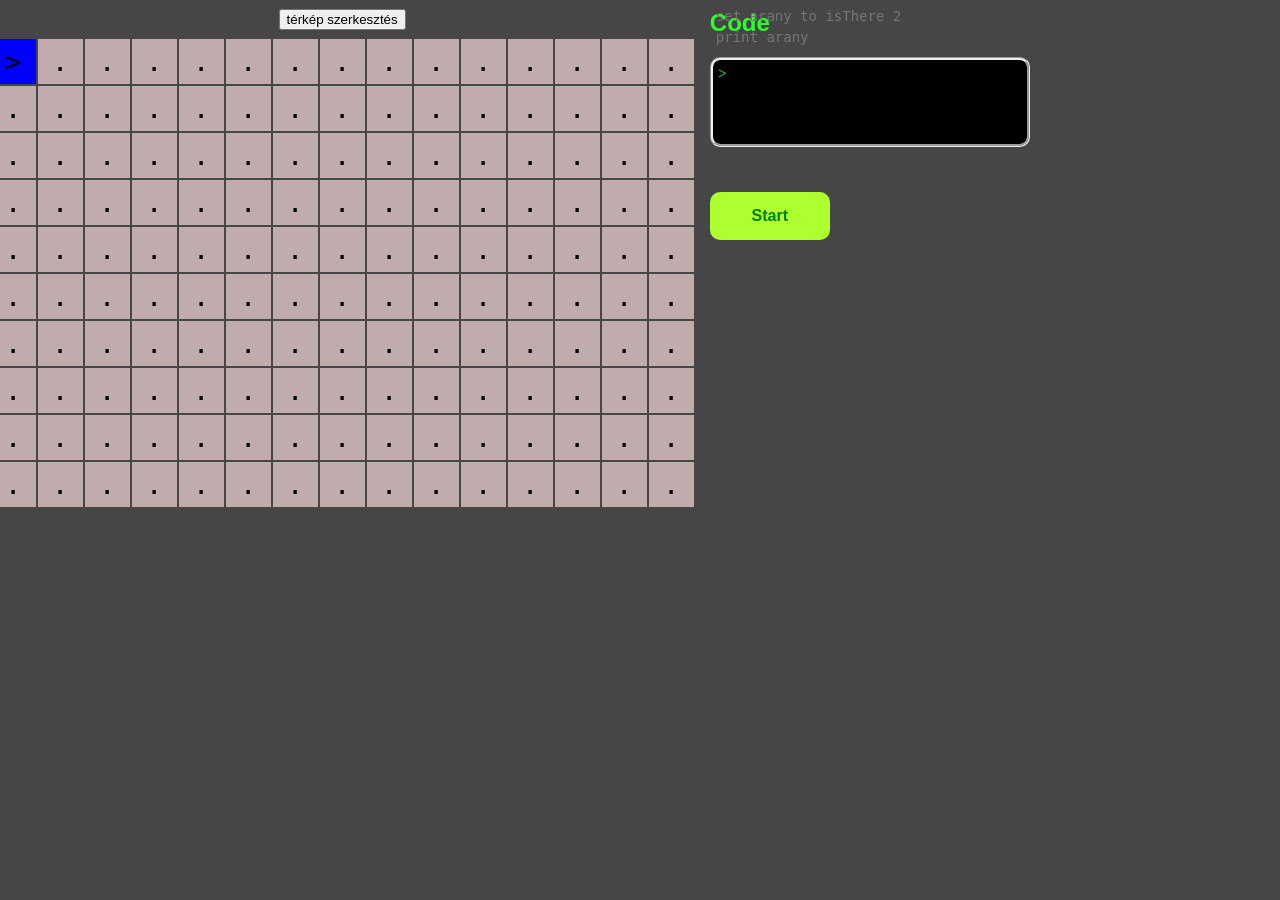
<file: mainScreen/index.html>
<!DOCTYPE html>
<html lang="en">
<head>
    <meta charset="UTF-8">
    <meta name="viewport" content="width=device-width, initial-scale=1.0">
    <title>Miner script</title>
    <link rel="stylesheet" href="style.css">
    
    <script type="module" src="ui.js" defer></script>
    <script type="module" src="readFile.js" defer></script>
    <script type="module" src="robot.js" defer></script>
    <script type="module" src="code.js" defer></script>
    <script type="module" src="mapChange.js" defer></script>
</head>
<body>
    <div id="parentDiv">
        <div id="map">
        <div id="topBar">
            <button id="mapChangeButton">térkép szerkesztés</button>

            <div id="editorTools" class="hidden">
                <button id="importBtn">import</button>
                <input type="file" id="fileInput" accept=".txt" style="display: none;">
                <button id="exportBtn">export</button>
                
                <span id="sizeInputs">
                    x <input type="number" id="mapXInput" value="10" min="1" max="15">
                    y <input type="number" id="mapYInput" value="15" min="1" max="15">
                </span>
            </div>
        </div>

        <div id="table"></div>

        <div id="palette" class="hidden">
            <button data-type=".">.</button>
            <button data-type="#">#</button>
            <button data-type="@">@</button>
            <button data-type="robot">></button>
        </div>
    </div>

        <div id="codingSide">
            <h2 id="codeTitle">Code</h2>
            <div id="terminal">></div>
            <textarea id="codeInput" spellcheck="false" placeholder="set arany to isThere 2&#10;print arany"></textarea> <br>
            <button id="startTheCodeButton" class="btn btn-primary">Start</button>
        </div>
    </div>
</body>
</html>
</file>
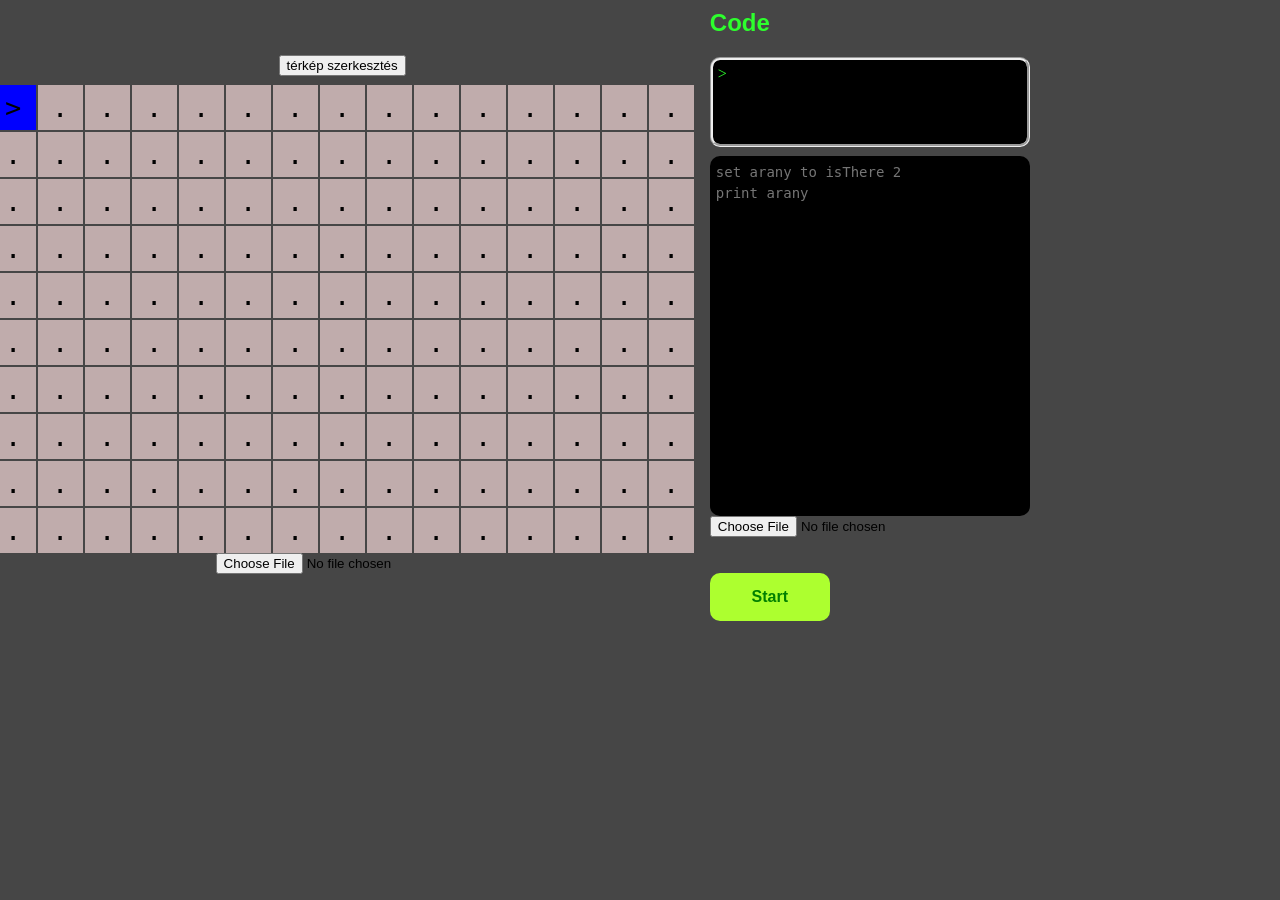
<file: mainScreen/az_index_php_ba_dolgozz.html>
<!DOCTYPE html>
<html lang="en">
<head>
    <meta charset="UTF-8">
    <meta name="viewport" content="width=device-width, initial-scale=1.0">
    
    <title>Falcons' Miner script</title>

    <script type="module" src="ui.js"  defer></script>
    <script type="module" src="readFile.js" defer></script>
    <script type="module" src="robot.js" defer></script>
    <script type="module" src="code.js" defer></script>
    <script type="module" src="mapChange.js" defer></script>

    <link rel="stylesheet" href="style.css">
</head>
<body>
    <div id="parentDiv">
        <div id="map">
            <div id="topBar">
                <button id="mapChangeButton">térkép szerkesztés</button>

                <div id="editorTools" class="hidden">
                    <button id="uploadBtn">mentés</button>
                    <button id="importBtn">import</button>
                    <input type="file" id="fileInput" accept=".txt" style="display: none;">
                    <button id="exportBtn">export</button>
                    
                    <span id="sizeInputs">
                        x <input type="number" id="mapXInput" value="10" min="1" max="15">
                        y <input type="number" id="mapYInput" value="15" min="1" max="15">
                    </span>
                </div>
            </div>

            <div id="table"></div>
            <input type="file" id="mapInput" accept=".txt,.map">

            <div id="palette" class="hidden">
                <button data-type=".">.</button>
                <button data-type="#">#</button>
                <button data-type="@">@</button>
                <button data-type="robot">></button>
            </div>
        </div>

        <div id="codingSide">
            <h2 id="codeTitle">Code</h2>
            <div id="terminal">></div>
            <div id="editor">
                <div id="highlightLayer"></div>
                <textarea id="codeInput" spellcheck="false" placeholder="set arany to isThere 2&#10;print arany"></textarea>
            </div>
            <input type="file" id="codeFileInp" accept=".txt,.ms,.minescript">
            <br>
            <button id="startTheCodeButton" class="btn btn-primary">Start</button>
        </div>
    </div>
</body>
</html>
</file>
<file: mainScreen/style.css>
* {
    box-sizing: border-box;
}

html, body {
    margin: 0;
    width: 100%;
    height: 100%;
}

body {
    background-color: rgb(70, 70, 70);
    display: grid;
    grid-template-rows: 9vh minmax(0, 1fr) 5vh;
    height: 100vh;
    overflow: hidden;
}

header {
    background-color: rgb(35, 35, 35);
    color: white;
    padding: 0 3vw;
    display: flex;
    align-items: center;
    justify-content: space-between;
    font-family: 'Segoe UI', sans-serif;
    font-size: 1.3rem;
    position: relative;
    z-index: 10;
}

#palyaBetoltesContainer {
    display: flex;
    align-items: center;
}

#palyaBetoltesButton {
    cursor: pointer;
    padding: 9px 16px;
    border: 1px solid rgb(100, 100, 100);
    border-radius: 6px;
    background-color: rgb(55, 55, 55);
    color: white;
    font-size: 1rem;
}

#palyaBetoltesButton:hover {
    background-color: rgb(75, 75, 75);
}

#palyaDialog {
    position: fixed;
    margin: auto;
    padding: 25px;
    width: min(350px, 85vw);
    border: 1px solid rgb(100, 100, 100);
    border-radius: 10px;
    background-color: rgb(35, 35, 35);
    color: white;
    font-family: 'Segoe UI', sans-serif;
}

#palyaDialog::backdrop {
    background-color: rgba(0, 0, 0, 0.7);
}

#palyaDialog h2 {
    margin-top: 0;
    font-size: 1.3rem;
}

#palyaSelect {
    width: 100%;
    padding: 10px;
    margin: 10px 0 20px;
    border-radius: 5px;
    background-color: rgb(55, 55, 55);
    color: white;
    border: 1px solid gray;
}

#palyaDialogButtons {
    display: flex;
    justify-content: flex-end;
    gap: 10px;
}

#palyaDialogButtons button {
    cursor: pointer;
    padding: 8px 14px;
    border: none;
    border-radius: 5px;
    background-color: rgb(65, 65, 65);
    color: white;
}

#palyaDialogButtons button:hover {
    background-color: rgb(90, 90, 90);
}

main {
    min-height: 0;
    padding: 2vh 2vw;
}

#parentDiv {
    display: grid;
    grid-template-columns: 1.2fr 1fr;
    gap: 2vw;
    height: 100%;
}

#map {
    min-width: 0;
    display: flex;
    flex-direction: column;
    justify-content: center;
    align-items: center;
}

#table {
    display: flex;
    flex-direction: column;
    gap: 2px;
}

.row {
    display: flex;
    flex-direction: row;
    gap: 2px;
}

.cell {
    height: 5vh;
    width: 5vh;
    background-color: rgb(192, 172, 172);
    flex-shrink: 0;
    font-family: monospace;
    align-content: center;
    text-align: center;
    font-size: 3vh;
    overflow: hidden;
}

/* .emptyCell{
    
} */

.robot {
    background-color: blue;
    /* color: rgb(45, 255, 45); */
}

.gold {
    background-color: gold;
}

.bedrock{
    background-color:grey;
}

#codeTitle{
    margin-top: 1vh;
    font-family: 'Segoe UI', Tahoma, Geneva, Verdana, sans-serif;
    color: rgb(45, 255, 45);
}

#terminal {
    background-color: black;
    color: rgb(45, 255, 45);
    border-radius: 10px;
    padding-left: 5px;
    padding-top: 5px;
    border-style: groove;
    width: 25vw;
    height: 10vh;
    margin-bottom: 1vh;
}

#codeInput {
    background-color: black;
    color: rgb(45, 255, 45);
    border-radius: 10px;
    padding-left: 5px;
    padding-top: 5px;
    width: 25vw;
    height: 40vh;
    border: none;
    font-family: monospace;
    resize: none;
}

#startTheCodeButton {
    margin-top: 1vh;
    background-color: greenyellow;
    color: green;
    font-size: 1rem;
    font-family: 'Segoe UI', sans-serif;
    font-weight: 700;
    border-radius: 10px;
    border: none;
    padding: 15px 30px;
    min-width: 120px;
    cursor: pointer;
    transition: 0.2s;
    margin-top: 2vh;
}

#startTheCodeButton:hover {
    background-color: #9acd32;
}

#codingSide {
    position: relative;
    display: flex;
    flex-direction: column;
    align-items: flex-start;
}

#topBar {
    display: flex;
    gap: 10px;
    align-items: center;
    margin-top: 1vh;
    margin-bottom: 1vh;
}

#editorTools {
    display: flex;
    gap: 10px;
    align-items: center;
}

#sizeInputs input {
    width: 50px;
    text-align: center;
    background-color: black;
    color: rgb(45, 255, 45);
    border: 1px solid rgb(45, 255, 45);
    border-radius: 5px;
}

#palette {
    display: flex;
    gap: 10px;
    margin-top: 10px;
}

#palette button {
    width: 40px;
    height: 40px;
    font-size: 18px;
    background-color: black;
    color: rgb(45, 255, 45);
    border: 1px solid rgb(45, 255, 45);
    border-radius: 5px;
    cursor: pointer;
}

.hidden {
    display: none !important;
}

#editor {
    position: relative;
    width: 25vw;
    height: 40vh;
}

#highlightLayer,
#codeInput {
    position: absolute;
    inset: 0;

    box-sizing: border-box;
    width: 100%;
    height: 100%;

    font-family: monospace;
    font-size: 14px;
    line-height: 1.5;

    padding: 5px;
    border: 1px solid transparent;
    border-radius: 10px;

    white-space: pre;
    overflow: auto;
}

#highlightLayer {
    z-index: 1;
    pointer-events: none;
    color: transparent;
    background: black;
}

#codeInput {
    z-index: 2;
    resize: none;
    background: transparent;
    color: rgb(45, 255, 45);
    outline: none;
}

.highlighted-line {
    background-color: #555;
}


/* FOOTER */

footer {
    background-color: rgb(35, 35, 35);
    color: white;
    display: flex;
    align-items: center;
    justify-content: center;
    font-family: 'Segoe UI', sans-serif;
    font-size: 0.85rem;
}

/* PROFILE MENU */

#profileContainer {
    position: relative;
}

#profil {
    padding: 10px 20px;
    cursor: pointer;
    border: none;
    border-radius: 8px;
}

#profileMenu {
    position: absolute;
    right: 0;
    top: calc(100% + 10px);
    background-color: rgb(35, 35, 35);
    border: 1px solid gray;
    border-radius: 10px;
    padding: 12px;
    min-width: 170px;
    display: flex;
    flex-direction: column;
    gap: 10px;
}

#profileMenu a,
#profileMenu button {
    color: white;
    background: none;
    border: none;
    text-decoration: none;
    text-align: left;
    padding: 8px;
    cursor: pointer;
    font-size: 1rem;
}

#profileMenu a:hover,
#profileMenu button:hover {
    background-color: rgb(70, 70, 70);
}

.hidden {
    display: none !important;
}

#editorTools {
    display: flex;
    gap: 10px;
    align-items: center;
}

#sizeInputs input {
    width: 50px;
    text-align: center;
    background-color: black;
    color: rgb(45, 255, 45);
    border-radius: 5px;
}

#palette {
    display: flex;
    gap: 10px;
    margin-left: 5vw;
    margin-top: 10px;
}

#palette button {
    width: 40px;
    height: 40px;
    font-size: 18px;
    cursor: pointer;
}

/* SAVE MAP */

#saveMapDialog {
    border: none;
    border-radius: 12px;
    padding: 25px;
    width: min(350px, 85vw);
    box-shadow: 0 5px 25px #0006;
}

#saveMapDialog::backdrop {
    background: #0009;
}

#saveMapForm {
    display: flex;
    flex-direction: column;
    gap: 15px;
}

#saveMapForm h2 {
    margin: 0;
}

.filenameInput {
    display: flex;
    align-items: center;
    gap: 5px;
}

#mapNameInput {
    min-width: 0;
    flex: 1;
    padding: 8px;
}

#mapSaveError {
    color: #d33;
    margin: 0;
    min-height: 18px;
}

.dialogButtons {
    display: flex;
    justify-content: flex-end;
    gap: 10px;
}

#ranglistaButton{
    
}

#ranglilsta{
    display: none;
}
</file>
